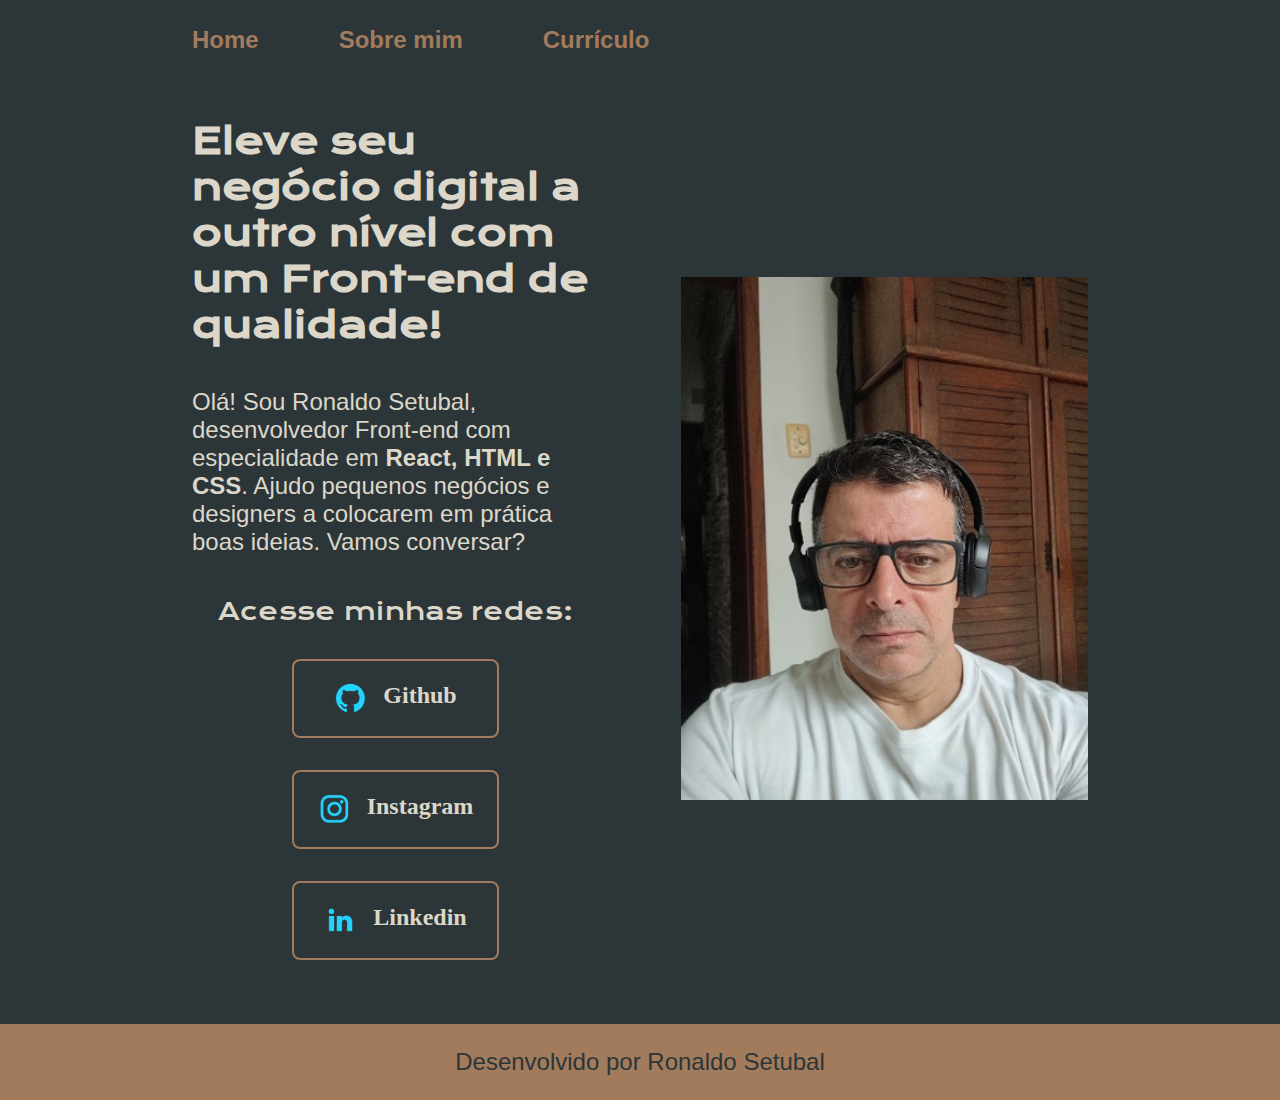
<file: index.html>
<!DOCTYPE html>
<html lang="pt-br">
<head>
    <meta charset="UTF-8">
    <meta http-equiv="X-UA-Compatible" content="IE=edge">
    <meta name="viewport" content="width=device-width, initial-scale=1.0">
    <title>Portifólio</title>
    <link rel="stylesheet" href="./styles/style.css">
    <link rel="projectsheet" href="./projects/curriculum.css">
</head>
<body>
   <header class="cabecalho">
        <nav class="cabecalho__menu">
            <a class="cabecalho__menu__link" href="index.html">Home</a>
            <a class="cabecalho__menu__link" href="about.html">Sobre mim</a>
            <a class="cabecalho__menu__link" href="curriculum.html">Currículo</a>
        </nav>

   </header> 
   <main class="apresentacao">
        <section class="apresentacao__conteudo">
            <h1 class="apresentacao__conteudo__titulo">Eleve seu negócio digital a outro nível <strong class="titulo-destaque">com um Front-end de qualidade!</strong></h1>
            <p class="apresentacao__conteudo__texto">Olá! Sou Ronaldo Setubal, desenvolvedor Front-end com especialidade em <strong>React, HTML e CSS</strong>. Ajudo pequenos negócios e designers a colocarem em prática boas ideias. Vamos conversar?</p>
            <div class="apresentacao__links">
                <h2 class="apresentacao__links__subtitulo">Acesse minhas redes:</h2>
                <a class="apresentacao__links__navegacao" href="https://github.com/ro090370"><img src="./assets/github.png">Github</a>
                <a class="apresentacao__links__navegacao" href="https://instagram.com/ronaldosetubal"><img src="./assets/instagram.png">Instagram</a>
                <a class="apresentacao__links__navegacao" href="https://Linkedin.com/in/ronaldo-setúbal-6880052b"><img src="./assets/linkedin.png">Linkedin</a>
            </div>
        </section>
        <img  class="apresentacao__imagem" src="./assets/IMG_20230407_102715_(378_x_485_pixel).jpg" alt="Foto de Ronaldo Setubal programando">
   </main>
   <footer class="rodape">
        <p>Desenvolvido por Ronaldo Setubal</p>
   </footer>
    
</body>
</html>
</file>
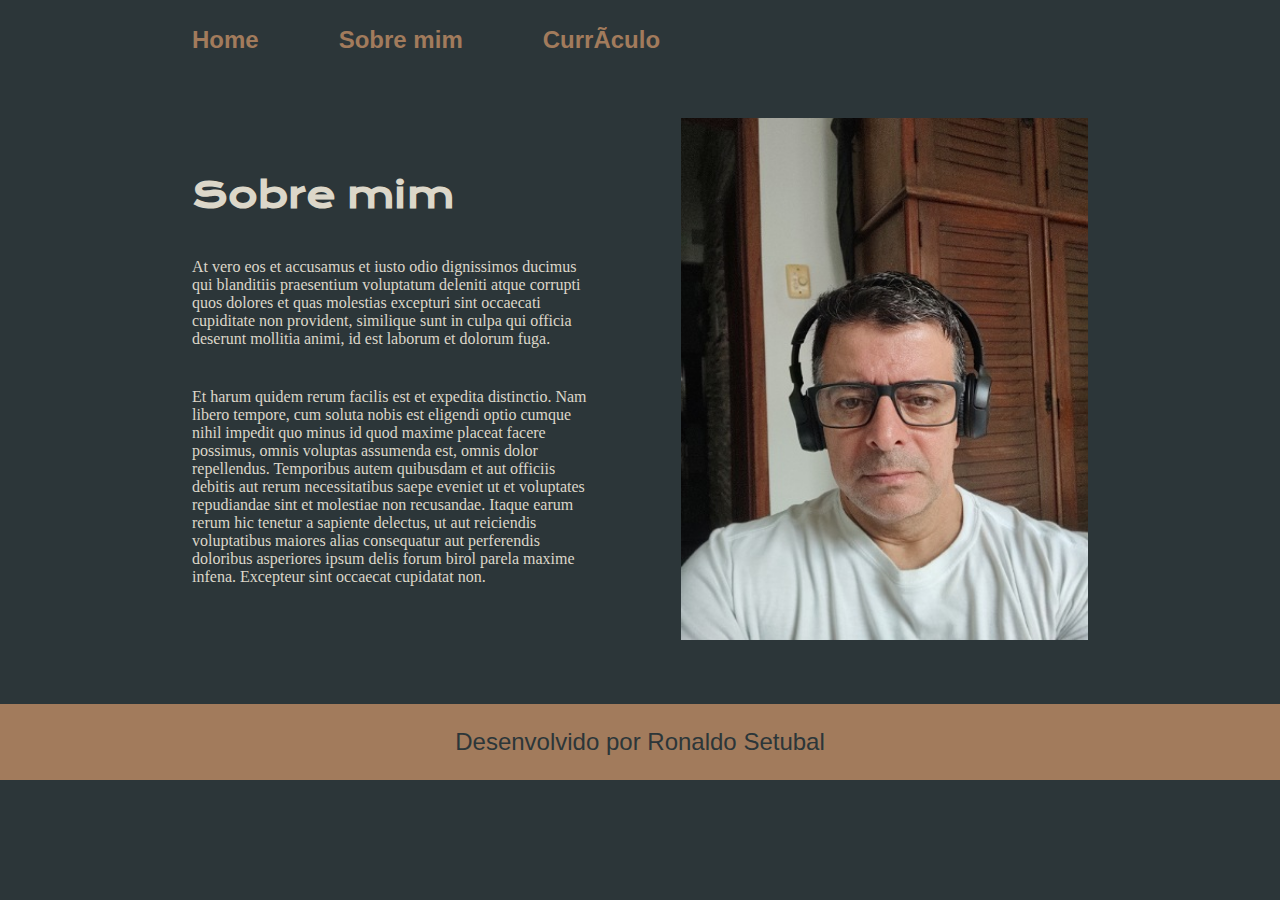
<file: about.html>
<!DOCTYPE html>
<html lang="pt-br>
<head>
    <meta charset="UTF-8">
    <meta http-equiv="X-UA-Compatible" content="IE=edge">
    <meta name="viewport" content="width=device-width, initial-scale=1.0">
    <title>Sobre mim</title>
    <link rel="stylesheet" href="./styles/style.css">
</head>
<body>
    <header class="cabecalho">
        <nav class="cabecalho__menu">
        <a class="cabecalho__menu__link" href="index.html">Home</a>
        <a class="cabecalho__menu__link" href="about.html">Sobre mim</a>
        <a class="cabecalho__menu__link" href="curriculum.html">Currículo</a>
        </nav>
    </header>

    <main class="apresentacao">
        <section class="apresentacao__conteudo">
            <h1 class="apresentacao__conteudo__titulo"> Sobre mim</h1>
            <p clas="apresentacao__conteudo__texto">At vero eos et accusamus et iusto odio dignissimos ducimus qui blanditiis praesentium voluptatum deleniti atque corrupti quos dolores et quas molestias excepturi sint occaecati cupiditate non provident, similique sunt in culpa qui officia deserunt mollitia animi, id est laborum et dolorum fuga.</p>
            <p clas="apresentacao__conteudo__texto"> Et harum quidem rerum facilis est et expedita distinctio. Nam libero tempore, cum soluta nobis est eligendi optio cumque nihil impedit quo minus id quod maxime placeat facere possimus, omnis voluptas assumenda est, omnis dolor repellendus. Temporibus autem quibusdam et aut officiis debitis aut rerum necessitatibus saepe eveniet ut et voluptates repudiandae sint et molestiae non recusandae. Itaque earum rerum hic tenetur a sapiente delectus, ut aut reiciendis voluptatibus maiores alias consequatur aut perferendis doloribus asperiores ipsum delis forum birol parela maxime infena. Excepteur sint occaecat cupidatat non.</p>

        </section>
        <img class="apresentacao__imagem" src="./assets/IMG_20230407_102715_(378_x_485_pixel).jpg" alt="Foto de Ronaldo Setubal programando">

    </main>

    <footer class="rodape">
        <p>Desenvolvido por Ronaldo Setubal</p>
    </footer>
</body>
</html>
</file>
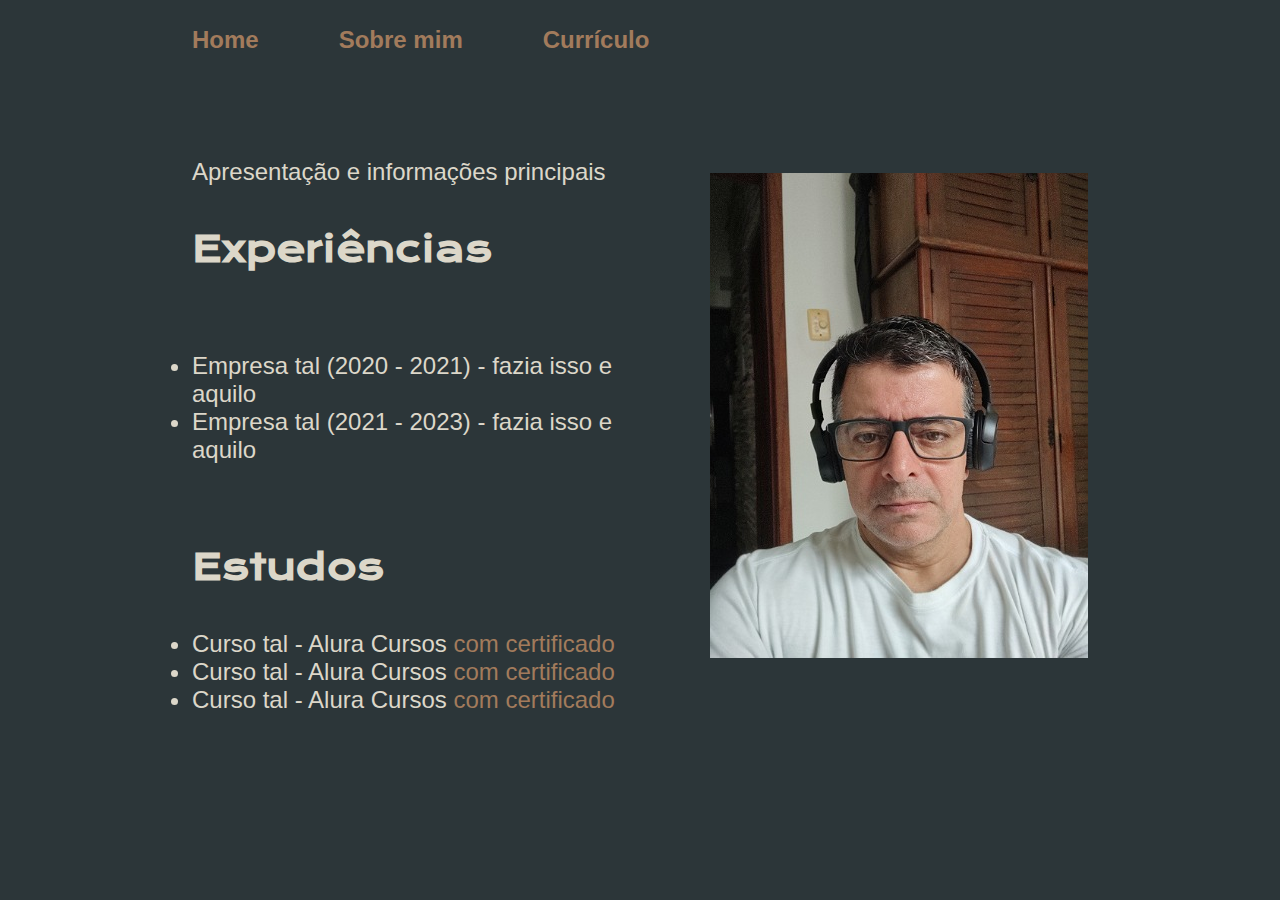
<file: curriculum.html>
<!DOCTYPE html>
<html lang="pt-br">
<head>
    <meta charset="UTF-8">
    <meta http-equiv="X-UA-Compatible" content="IE=edge">
    <meta name="viewport" content="width=device-width, initial-scale=1.0">
    <title>Currículo</title>
    <link rel="stylesheet" href="./styles/style.css">
    <link rel="projectsheet" href="./projects/curriculum.css">
</head>
<body>
    <header class="cabecalho">
        <nav class="cabecalho__menu">
        <a class="cabecalho__menu__link" href="index.html">Home</a>
        <a class="cabecalho__menu__link" href="about.html">Sobre mim</a>
        <a class="cabecalho__menu__link" href="curriculum.html">Currículo</a>
        </nav>
    </header>

    <main class="apresentacao">
        <section class="apresentacao__conteudo">
            <h1 class="apresentacao__conteudo__titulo"></h1>
            <p class="apresentacao__conteudo__texto">Apresentação e informações principais</p>
            <h2 class="apresentacao__conteudo__titulo">Experiências</h2>
            <p class="apresentacao__conteudo__texto">
            <ul class="apresentacao__conteudo__texto">
                <li> Empresa tal (2020 - 2021) - fazia isso e aquilo </li>
                <li> Empresa tal (2021 - 2023) - fazia isso e aquilo </li>
            </ul>
            </p>
            <h2 class="apresentacao__conteudo__titulo">Estudos</h2>
            <div class="apresentacao__conteudo__texto">
            <ul class="apresentacao__conteudo__texto">
                <li>Curso tal - Alura Cursos <a href="linkdocertificado">com certificado</a> </li>
                <li>Curso tal - Alura Cursos <a href="linkdocertificado">com certificado</a></li>
                <li>Curso tal - Alura Cursos <a href="linkdocertificado">com certificado</a></li>
            </ul>
            </div>
        </section>
        <img src="./assets/IMG_20230407_102715_(378_x_485_pixel).jpg" alt="Foto de Ronaldo Setubal programando">
</body>
</html>
</file>
<file: styles/style.css>
@import url('https://fonts.googleapis.com/css2?family=Krona+One&family=Montsserat:wght@400;600&display=swap');

  :root {
      --cor-primaria: #2C3639;
      --cor-secundaria: #DCD7C9;
      --cor-terciaria: #A27B5C;
      --cor-hover: #3F4E4F; 

      --fonte-primaria: 'Krona One', sans-serif;
      --fonte-secundaria: 'Montserrat', sans-serif;
  }

* {
    margin: 0;
    padding: 0;
}

body {
    box-sizing: border-box;
    background-color: var(--cor-primaria);
    color: var(--cor-secundaria);

}

.cabecalho {
    padding: 2% 0% 0% 15%;
}

.cabecalho__menu {
    display: flex;
     gap: 80px;
}

.cabecalho__menu__link {
    font-family: var(--fonte-secundaria);
    font-size: 1.5rem;
    font-weight: 600;
    color: var(--cor-terciaria);
    text-decoration: none;

}

.apresentacao {
    padding: 5% 15%;
    display: flex;
    align-items: center;
    justify-content: space-between;
    gap: 82px;
}

.apresentacao__conteudo {
   width: 50%; 
   display: flex;
   flex-direction: column;
   gap: 40px;
}

.apresentacao__conteudo__titulo {
    font-size: 2.25rem;
    font-family: var(--fonte-primaria);

}

.apresentacao-destaque {
    color: var(--cor-terciaria);
}

.apresentacao__conteudo__texto {
    font-size: 1.5rem;
    font-family: var(--fonte-secundaria); 
}

.apresentacao__conteudo__texto:hover {
    font-style: italic;

}


.apresentacao__links {
    display: flex;
    flex-direction: column;
    justify-content: space-between;
    align-items: center;
    gap: 32px;
}

.apresentacao__links__subtitulo {
    font-family: var(--fonte-primaria);
    font-weight: 400;
    font-size: 1.5rem;
}

.apresentacao__links__navegacao {
    display: flex;
    justify-content: center;
    gap: 16px;
    border: 2px solid var(--cor-terciaria);
    width: 50%;
    text-align: center;
    border-radius: 8px;
    font-size: 1.5rem;
    font-weight: 600;
    padding: 21.5px 0;
    text-decoration: none;
    color: var(--cor-secundaria);
    font-family: var();
}

.apresentacao__links__link:hover {
    background-color: var(--cor-hover);
}

.apresentacao__imagem {
    width: 50%
}

.rodape {
    padding: 24px;
    color: var(--cor-primaria);
    background-color: var(--cor-terciaria);
    text-align: center;
    font-family: var(--fonte-secundaria);
    font-size: 1.5rem;
    font-weight: 400;
}

@media (max-width: 1200px) {
    .cabecalho {
        padding: 10%;
    }
    .apresentacao {
       flex-direction: column-reverse; 
    }

    .cabecalho__menu {
       justify-content: center; 
    }

    .apresentacao {
        flex-direction: column-reverse;
        padding: 5%;
    }

    .apresentacao__conteudo {
        width: auto;
    }
}

.apresentacao__conteudo__texto a{
    text-decoration: none;
    color: var(--cor-terciaria);
}
</file>
<file: projects/curriculum.css>
@import url('https://fonts.googleapis.com/css2?family=Krona+One&family=Montsserat:wght@400;600&display=swap');

.apresentacao__conteudo__texto a{
    text-decoration: none;
    color: #22D4FD;
}
</file>
